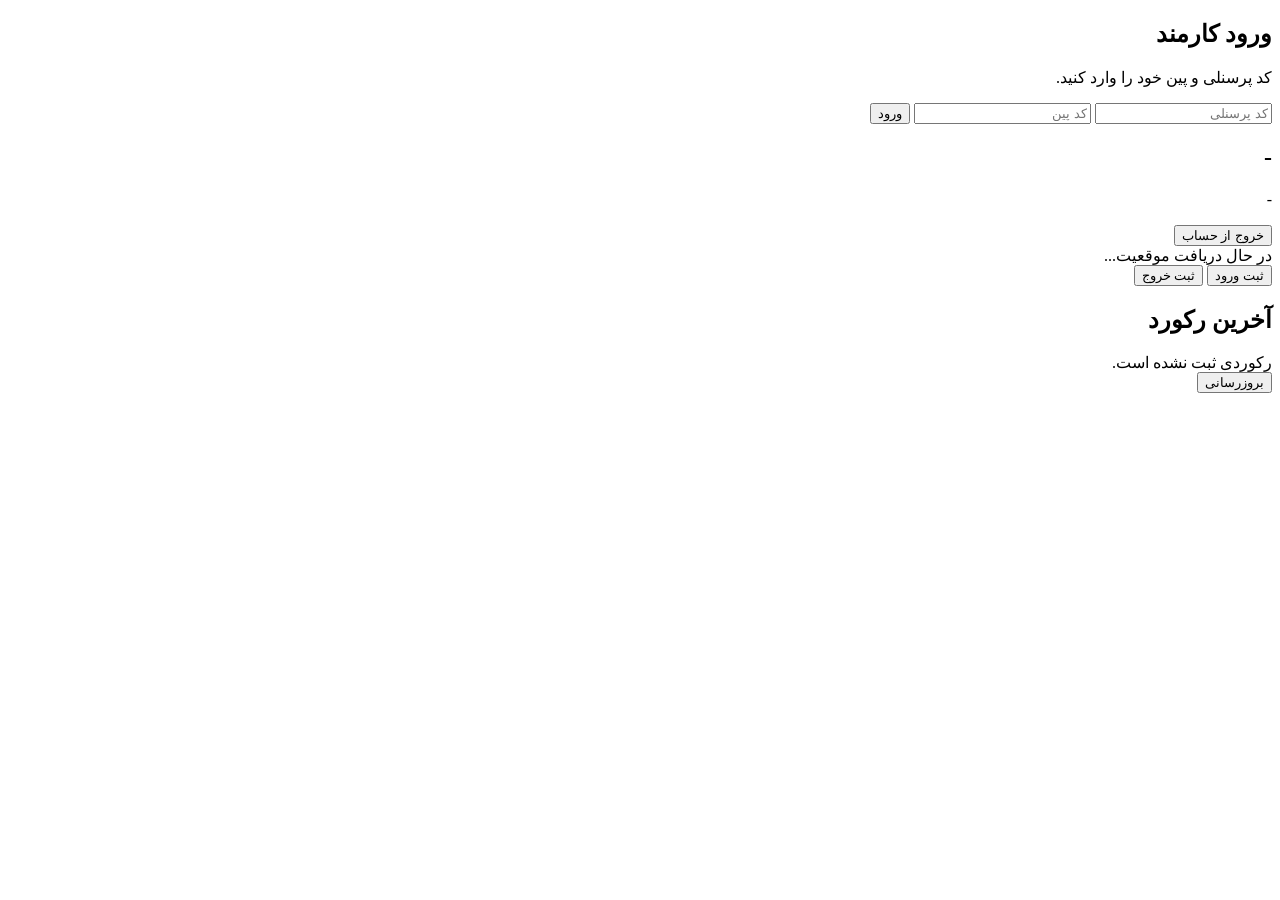
<file: src/Index.html>
<!DOCTYPE html>
<html lang="fa" dir="rtl">
<head>
  <base target="_top">
  <meta charset="UTF-8">
  <meta name="viewport" content="width=device-width, initial-scale=1, maximum-scale=1">
  <title>حضور و غیاب کارگاه</title>
  <link rel="manifest" href="?action=manifest">
  <?!= include('Stylesheet'); ?>
</head>
<body>
  <div class="app">

    <!-- صفحه ورود -->
    <section id="loginScreen" class="card">
      <h1>ورود کارمند</h1>
      <p class="muted">کد پرسنلی و پین خود را وارد کنید.</p>
      <input id="employeeCode" type="text" placeholder="کد پرسنلی" inputmode="numeric" />
      <input id="employeePin" type="password" placeholder="کد پین" inputmode="numeric" />
      <button id="loginBtn" class="btn primary">ورود</button>
      <p id="loginError" class="error"></p>
    </section>

    <!-- صفحه اصلی حضور و غیاب -->
    <section id="mainScreen" class="card hidden">
      <div class="header-row">
        <div>
          <h1 id="employeeName">-</h1>
          <p class="muted" id="workshopName">-</p>
        </div>
        <button id="logoutBtn" class="btn link">خروج از حساب</button>
      </div>

      <div id="geoStatus" class="geo-status">
        <span class="dot"></span>
        <span id="geoStatusText">در حال دریافت موقعیت...</span>
      </div>

      <div class="actions">
        <button id="checkInBtn" class="btn success">ثبت ورود</button>
        <button id="checkOutBtn" class="btn danger">ثبت خروج</button>
      </div>

      <p id="actionMessage" class="message"></p>

      <div class="last-record">
        <h2>آخرین رکورد</h2>
        <div id="lastRecordBox" class="muted">رکوردی ثبت نشده است.</div>
      </div>

      <button id="refreshHistoryBtn" class="btn link small">بروزرسانی</button>
    </section>

  </div>

  <?!= include('JavaScript'); ?>
</body>
</html>
</file>
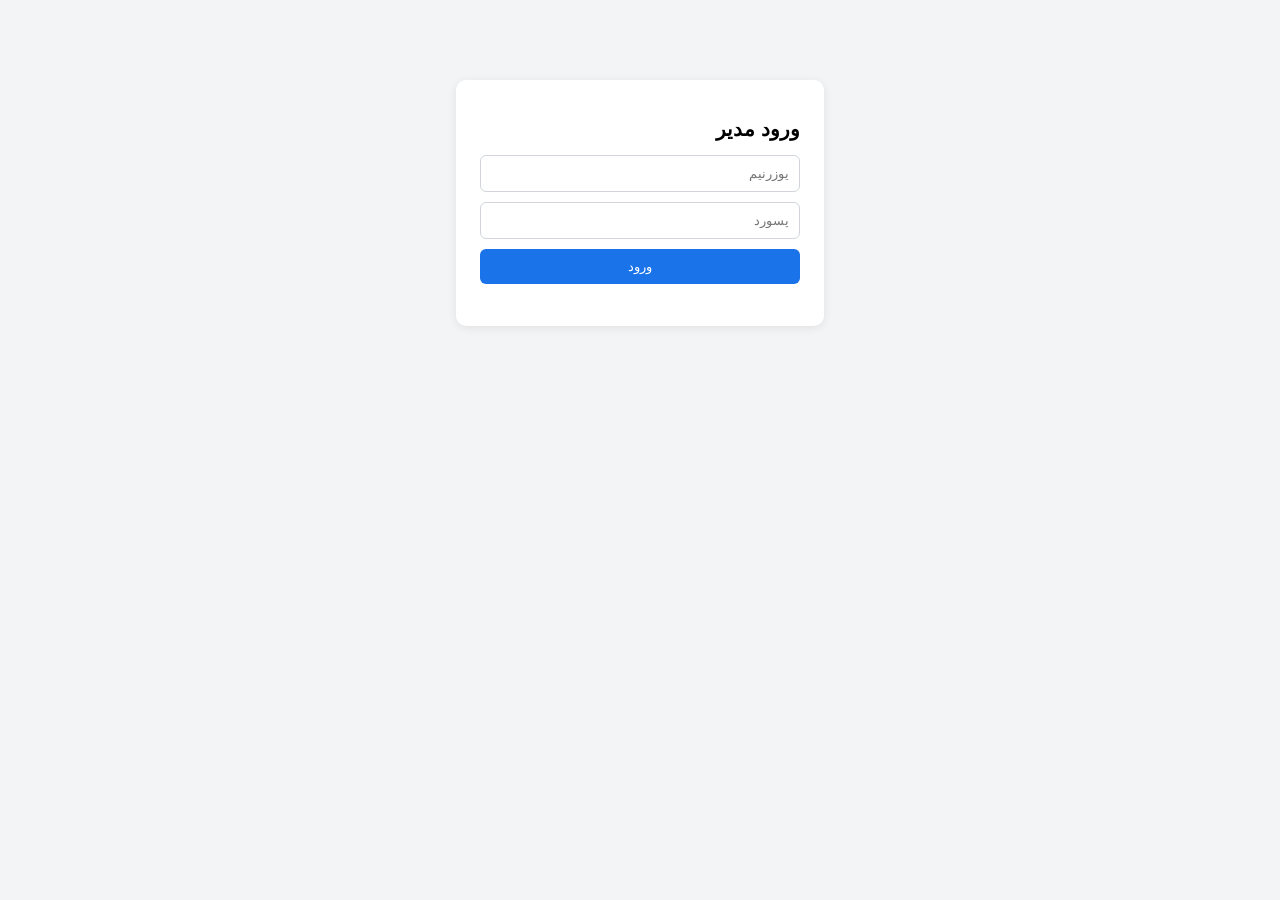
<file: src/Admin.html>
<!DOCTYPE html>
<html lang="fa" dir="rtl">
<head>
  <base target="_top">
  <meta charset="UTF-8">
  <meta name="viewport" content="width=device-width, initial-scale=1">
  <title>داشبورد مدیریت</title>
  <style>
    body { font-family: Tahoma, sans-serif; direction: rtl; background: #f3f4f6; margin: 0; padding: 20px; }
    h1 { font-size: 20px; }
    .toolbar { display: flex; gap: 10px; align-items: center; margin-bottom: 16px; flex-wrap: wrap; }
    input[type=date] { padding: 8px; border: 1px solid #d1d5db; border-radius: 6px; }
    button { padding: 8px 14px; border: none; border-radius: 6px; background: #1a73e8; color: #fff; cursor: pointer; }
    table { width: 100%; border-collapse: collapse; background: #fff; border-radius: 8px; overflow: hidden; }
    th, td { padding: 10px; text-align: right; border-bottom: 1px solid #e5e7eb; font-size: 13px; }
    th { background: #f9fafb; }
    .status-absent { color: #dc2626; }
    .status-working { color: #d97706; }
    .status-done { color: #16a34a; }
    .login-box { max-width: 320px; margin: 60px auto; background: #fff; border-radius: 10px; padding: 24px; box-shadow: 0 2px 10px rgba(0,0,0,0.08); }
    .login-box input { width: 100%; padding: 10px; margin-bottom: 10px; border: 1px solid #d1d5db; border-radius: 6px; box-sizing: border-box; }
    .login-box button { width: 100%; padding: 10px; }
    .login-error { color: #dc2626; font-size: 13px; min-height: 18px; }
    .hidden { display: none; }
    .logout-link { background: none; color: #6b7280; font-size: 13px; cursor: pointer; border: none; }
  </style>
</head>
<body>
  <div id="loginView" class="login-box">
    <h1>ورود مدیر</h1>
    <input type="text" id="usernameInput" placeholder="یوزرنیم" autocomplete="username">
    <input type="password" id="passwordInput" placeholder="پسورد" autocomplete="current-password">
    <button id="loginBtn">ورود</button>
    <div class="login-error" id="loginError"></div>
  </div>

  <div id="dashboardView" class="hidden">
    <div class="toolbar">
      <h1 style="flex:1">داشبورد مدیریت حضور و غیاب</h1>
      <button class="logout-link" id="logoutBtn">خروج</button>
    </div>
    <div class="toolbar">
      <input type="date" id="dateInput">
      <button id="loadBtn">نمایش گزارش</button>
      <button id="exportBtn">خروجی CSV</button>
    </div>
    <table>
      <thead>
        <tr>
          <th>کد پرسنلی</th>
          <th>نام</th>
          <th>کارگاه</th>
          <th>ورود</th>
          <th>خروج</th>
          <th>ساعت کاری</th>
          <th>وضعیت</th>
        </tr>
      </thead>
      <tbody id="tableBody"></tbody>
    </table>
  </div>

  <script>
    const BASE_URL = window.location.href.split('?')[0];
    const dateInput = document.getElementById('dateInput');
    dateInput.valueAsDate = new Date();

    const loginView = document.getElementById('loginView');
    const dashboardView = document.getElementById('dashboardView');

    function getToken() {
      return sessionStorage.getItem('adminToken');
    }

    function showDashboard() {
      loginView.classList.add('hidden');
      dashboardView.classList.remove('hidden');
      loadReport();
    }

    function showLogin(message) {
      sessionStorage.removeItem('adminToken');
      dashboardView.classList.add('hidden');
      loginView.classList.remove('hidden');
      document.getElementById('loginError').textContent = message || '';
    }

    function statusClass(status) {
      if (status === 'غایب') return 'status-absent';
      if (status === 'در حال کار') return 'status-working';
      return 'status-done';
    }

    function login() {
      const username = document.getElementById('usernameInput').value;
      const password = document.getElementById('passwordInput').value;
      fetch(BASE_URL + '?action=admin-login', {
        method: 'POST',
        body: JSON.stringify({ username: username, password: password })
      })
        .then(r => r.json())
        .then(res => {
          if (res.ok) {
            sessionStorage.setItem('adminToken', res.data.token);
            showDashboard();
          } else {
            document.getElementById('loginError').textContent = res.error;
          }
        });
    }

    function loadReport() {
      const date = dateInput.value;
      fetch(BASE_URL + '?action=admin-summary&date=' + date + '&token=' + encodeURIComponent(getToken()))
        .then(r => r.json())
        .then(res => {
          if (!res.ok) { showLogin(res.error); return; }
          const body = document.getElementById('tableBody');
          body.innerHTML = '';
          (res.data || []).forEach(row => {
            const tr = document.createElement('tr');
            tr.innerHTML =
              '<td>' + row.employee_code + '</td>' +
              '<td>' + row.full_name + '</td>' +
              '<td>' + row.workshop_name + '</td>' +
              '<td>' + (row.check_in_time ? new Date(row.check_in_time).toLocaleTimeString('fa-IR') : '-') + '</td>' +
              '<td>' + (row.check_out_time ? new Date(row.check_out_time).toLocaleTimeString('fa-IR') : '-') + '</td>' +
              '<td>' + (row.worked_hours || '-') + '</td>' +
              '<td class="' + statusClass(row.status) + '">' + row.status + '</td>';
            body.appendChild(tr);
          });
        });
    }

    document.getElementById('loginBtn').addEventListener('click', login);
    document.getElementById('loadBtn').addEventListener('click', loadReport);
    document.getElementById('exportBtn').addEventListener('click', () => {
      window.open(BASE_URL + '?action=admin-export-csv&date=' + dateInput.value + '&token=' + encodeURIComponent(getToken()), '_blank');
    });
    document.getElementById('logoutBtn').addEventListener('click', () => showLogin());

    if (getToken()) {
      showDashboard();
    }
  </script>
</body>
</html>
</file>
